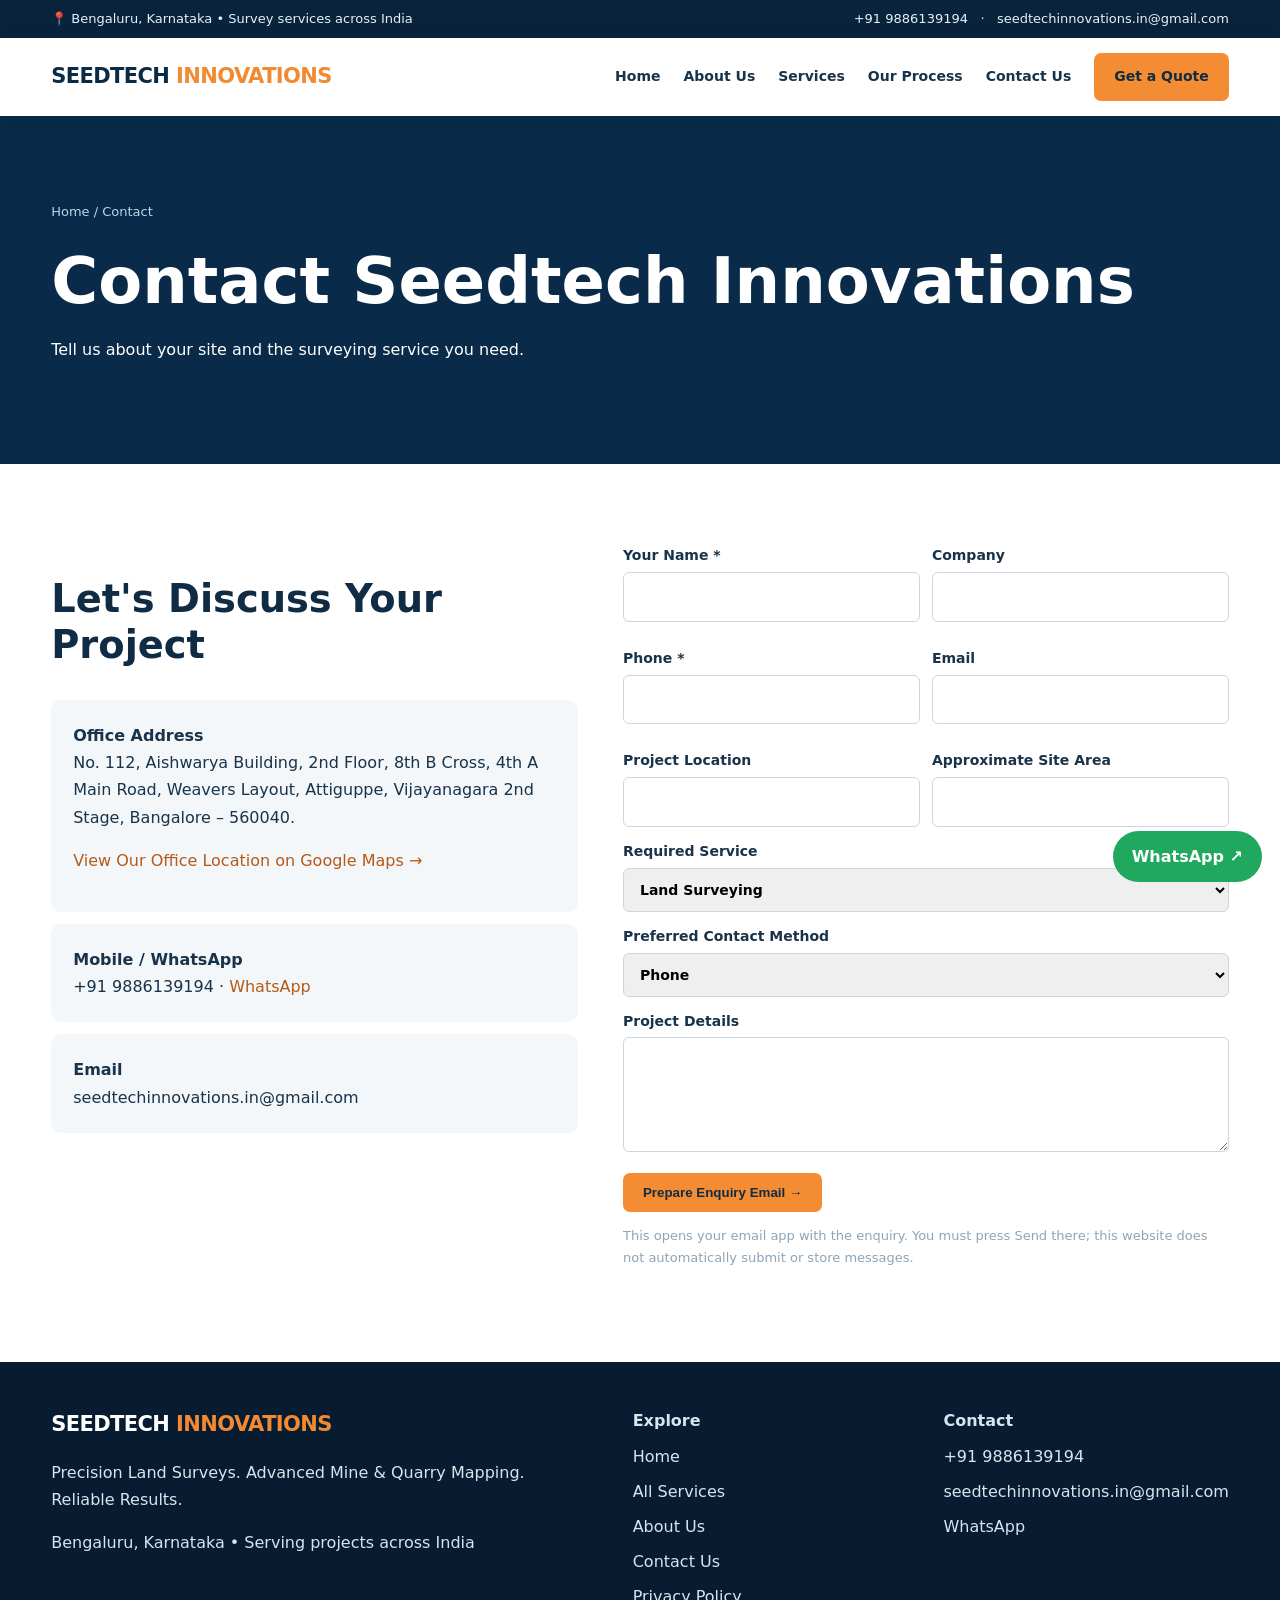
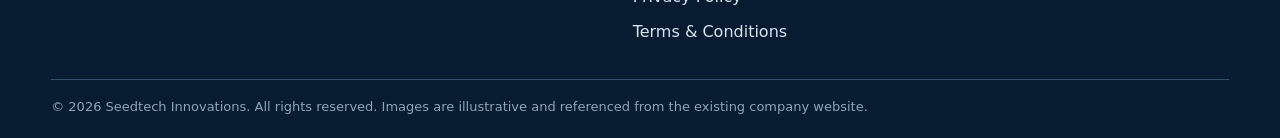
<file: contact.html>
<!doctype html><html lang="en"><head><meta charset="utf-8"><meta name="viewport" content="width=device-width,initial-scale=1"><meta name="description" content="Land, mining, quarry, solar and geospatial surveying in Bengaluru, Karnataka."><title>Contact Us | Seedtech Innovations</title><link rel="stylesheet" href="style.css"></head><body><div class="top"><div class="wrap"><span>📍 Bengaluru, Karnataka • Survey services across India</span><span><a href="tel:+919886139194">+91 9886139194</a> &nbsp; · &nbsp; <a href="mailto:seedtechinnovations.in@gmail.com">seedtechinnovations.in@gmail.com</a></span></div></div><header class="header"><div class="wrap nav"><a class="brand" href="index.html">SEEDTECH <em>INNOVATIONS</em></a><button class="menu" aria-label="Toggle navigation" aria-expanded="false" onclick="let n=document.querySelector('.links');n.classList.toggle('open');this.setAttribute('aria-expanded',n.classList.contains('open'))">☰</button><nav class="links"><a href="index.html">Home</a><a href="index.html#about">About Us</a><a href="services.html">Services</a><a href="index.html#process">Our Process</a><a href="contact.html">Contact Us</a><a class="btn" href="contact.html">Get a Quote</a></nav></div></header><main><section class="subhero"><div class="wrap"><div class="crumb">Home / Contact</div><h1>Contact Seedtech Innovations</h1><p>Tell us about your site and the surveying service you need.</p></div></section><section class="section"><div class="wrap contactgrid"><div><h2>Let's Discuss Your Project</h2><div class="info"><b>Office Address</b>No. 112, Aishwarya Building, 2nd Floor, 8th B Cross, 4th A Main Road, Weavers Layout, Attiguppe, Vijayanagara 2nd Stage, Bangalore – 560040.<p><a class="textlink" href="https://maps.app.goo.gl/HxQHvjTZDDTM2Hvz6?g_st=ac" target="_blank" rel="noopener">View Our Office Location on Google Maps →</a></p></div><div class="info"><b>Mobile / WhatsApp</b><a href="tel:+919886139194">+91 9886139194</a> · <a class="textlink" href="https://wa.me/919886139194">WhatsApp</a></div><div class="info"><b>Email</b><a href="mailto:seedtechinnovations.in@gmail.com">seedtechinnovations.in@gmail.com</a></div></div><form id="enquiry"><div class="formgrid"><label>Your Name *<input name="name" required></label><label>Company<input name="company"></label><label>Phone *<input name="phone" type="tel" required></label><label>Email<input name="email" type="email"></label><label>Project Location<input name="location"></label><label>Approximate Site Area<input name="area"></label></div><label>Required Service<select name="service"><option>Land Surveying</option><option>Mining Surveying</option><option>Quarry Surveying</option><option>Solar Surveying</option><option>Drone Surveying &amp; Aerial Mapping</option><option>DGPS / GNSS &amp; Total Station</option><option>Topographic, Contour &amp; Earthwork</option><option>Road, Construction &amp; Industrial</option><option>GIS, CAD &amp; 3D Mapping</option><option>Stockpile &amp; Volume Calculation</option><option>Other Services</option></select></label><label>Preferred Contact Method<select name="method"><option>Phone</option><option>WhatsApp</option><option>Email</option></select></label><label>Project Details<textarea name="details"></textarea></label><button class="btn" type="submit">Prepare Enquiry Email →</button><p class="small">This opens your email app with the enquiry. You must press Send there; this website does not automatically submit or store messages.</p></form></div></section><script>const p=new URLSearchParams(location.search);if(p.has('service')){const s=document.querySelector('[name=service]');for(const o of s.options)if(o.value===p.get('service'))s.value=o.value}document.querySelector('#enquiry').addEventListener('submit',e=>{e.preventDefault();const d=new FormData(e.target);const b=[...d.entries()].map(([k,v])=>k+': '+v).join('\n');location.href='mailto:seedtechinnovations.in@gmail.com?subject='+encodeURIComponent('Survey Enquiry - '+d.get('service'))+'&body='+encodeURIComponent(b)})</script></main><footer><div class="wrap columns"><div><div class="brand">SEEDTECH <em>INNOVATIONS</em></div><p>Precision Land Surveys. Advanced Mine & Quarry Mapping. Reliable Results.</p><p>Bengaluru, Karnataka • Serving projects across India</p></div><div><b>Explore</b><a href="index.html">Home</a><a href="services.html">All Services</a><a href="index.html#about">About Us</a><a href="contact.html">Contact Us</a><a href="privacy.html">Privacy Policy</a><a href="terms.html">Terms & Conditions</a></div><div><b>Contact</b><a href="tel:+919886139194">+91 9886139194</a><a href="mailto:seedtechinnovations.in@gmail.com">seedtechinnovations.in@gmail.com</a><a href="https://wa.me/919886139194" target="_blank" rel="noopener">WhatsApp</a></div></div><div class="wrap small" style="border-top:1px solid #34516b;margin-top:25px;padding-top:16px">© 2026 Seedtech Innovations. All rights reserved. Images are illustrative and referenced from the existing company website.</div></footer><a class="wa" href="https://wa.me/919886139194" target="_blank" rel="noopener">WhatsApp ↗</a></body></html>
</file>
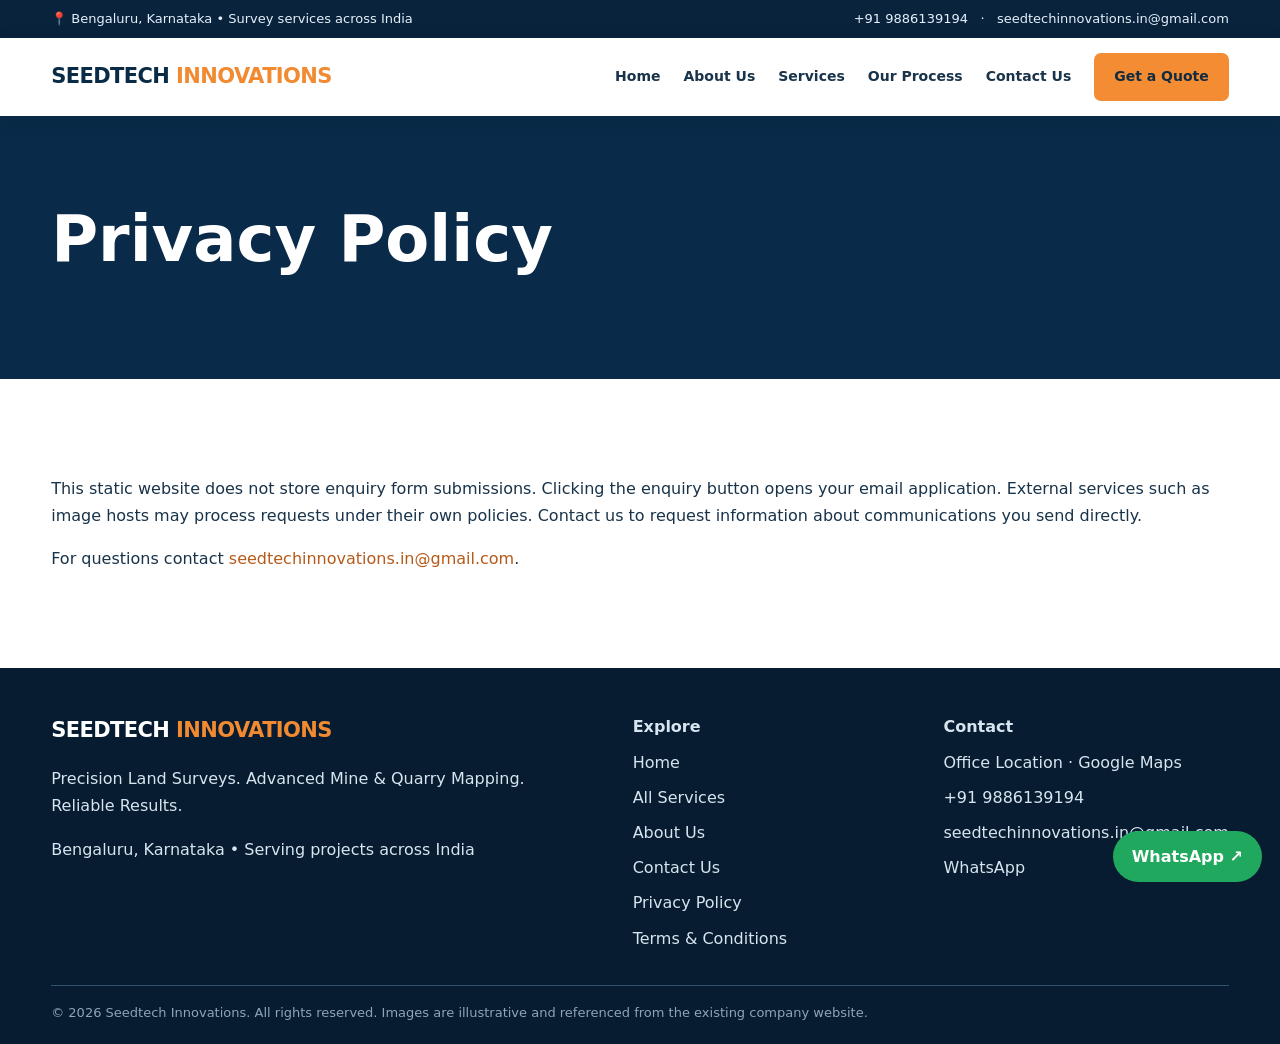
<file: privacy.html>
<!doctype html><html lang="en"><head><meta charset="utf-8"><meta name="viewport" content="width=device-width,initial-scale=1"><meta name="description" content="Land, mining, quarry, solar and geospatial surveying in Bengaluru, Karnataka."><title>Privacy Policy | Seedtech Innovations</title><link rel="stylesheet" href="style.css"></head><body><div class="top"><div class="wrap"><span>📍 Bengaluru, Karnataka • Survey services across India</span><span><a href="tel:+919886139194">+91 9886139194</a> &nbsp; · &nbsp; <a href="mailto:seedtechinnovations.in@gmail.com">seedtechinnovations.in@gmail.com</a></span></div></div><header class="header"><div class="wrap nav"><a class="brand" href="index.html">SEEDTECH <em>INNOVATIONS</em></a><button class="menu" aria-label="Toggle navigation" aria-expanded="false" onclick="let n=document.querySelector('.links');n.classList.toggle('open');this.setAttribute('aria-expanded',n.classList.contains('open'))">☰</button><nav class="links"><a href="index.html">Home</a><a href="index.html#about">About Us</a><a href="services.html">Services</a><a href="index.html#process">Our Process</a><a href="contact.html">Contact Us</a><a class="btn" href="contact.html">Get a Quote</a></nav></div></header><main><section class="subhero"><div class="wrap"><h1>Privacy Policy</h1></div></section><section class="section"><div class="wrap"><p>This static website does not store enquiry form submissions. Clicking the enquiry button opens your email application. External services such as image hosts may process requests under their own policies. Contact us to request information about communications you send directly.</p><p>For questions contact <a class="textlink" href="mailto:seedtechinnovations.in@gmail.com">seedtechinnovations.in@gmail.com</a>.</p></div></section></main><footer><div class="wrap columns"><div><div class="brand">SEEDTECH <em>INNOVATIONS</em></div><p>Precision Land Surveys. Advanced Mine & Quarry Mapping. Reliable Results.</p><p>Bengaluru, Karnataka • Serving projects across India</p></div><div><b>Explore</b><a href="index.html">Home</a><a href="services.html">All Services</a><a href="index.html#about">About Us</a><a href="contact.html">Contact Us</a><a href="privacy.html">Privacy Policy</a><a href="terms.html">Terms & Conditions</a></div><div><b>Contact</b><a href="https://maps.app.goo.gl/HxQHvjTZDDTM2Hvz6?g_st=ac" target="_blank" rel="noopener noreferrer">Office Location · Google Maps</a><a href="tel:+919886139194">+91 9886139194</a><a href="mailto:seedtechinnovations.in@gmail.com">seedtechinnovations.in@gmail.com</a><a href="https://wa.me/919886139194" target="_blank" rel="noopener">WhatsApp</a></div></div><div class="wrap small" style="border-top:1px solid #34516b;margin-top:25px;padding-top:16px">© 2026 Seedtech Innovations. All rights reserved. Images are illustrative and referenced from the existing company website.</div></footer><a class="wa" href="https://wa.me/919886139194" target="_blank" rel="noopener">WhatsApp ↗</a></body></html>
</file>
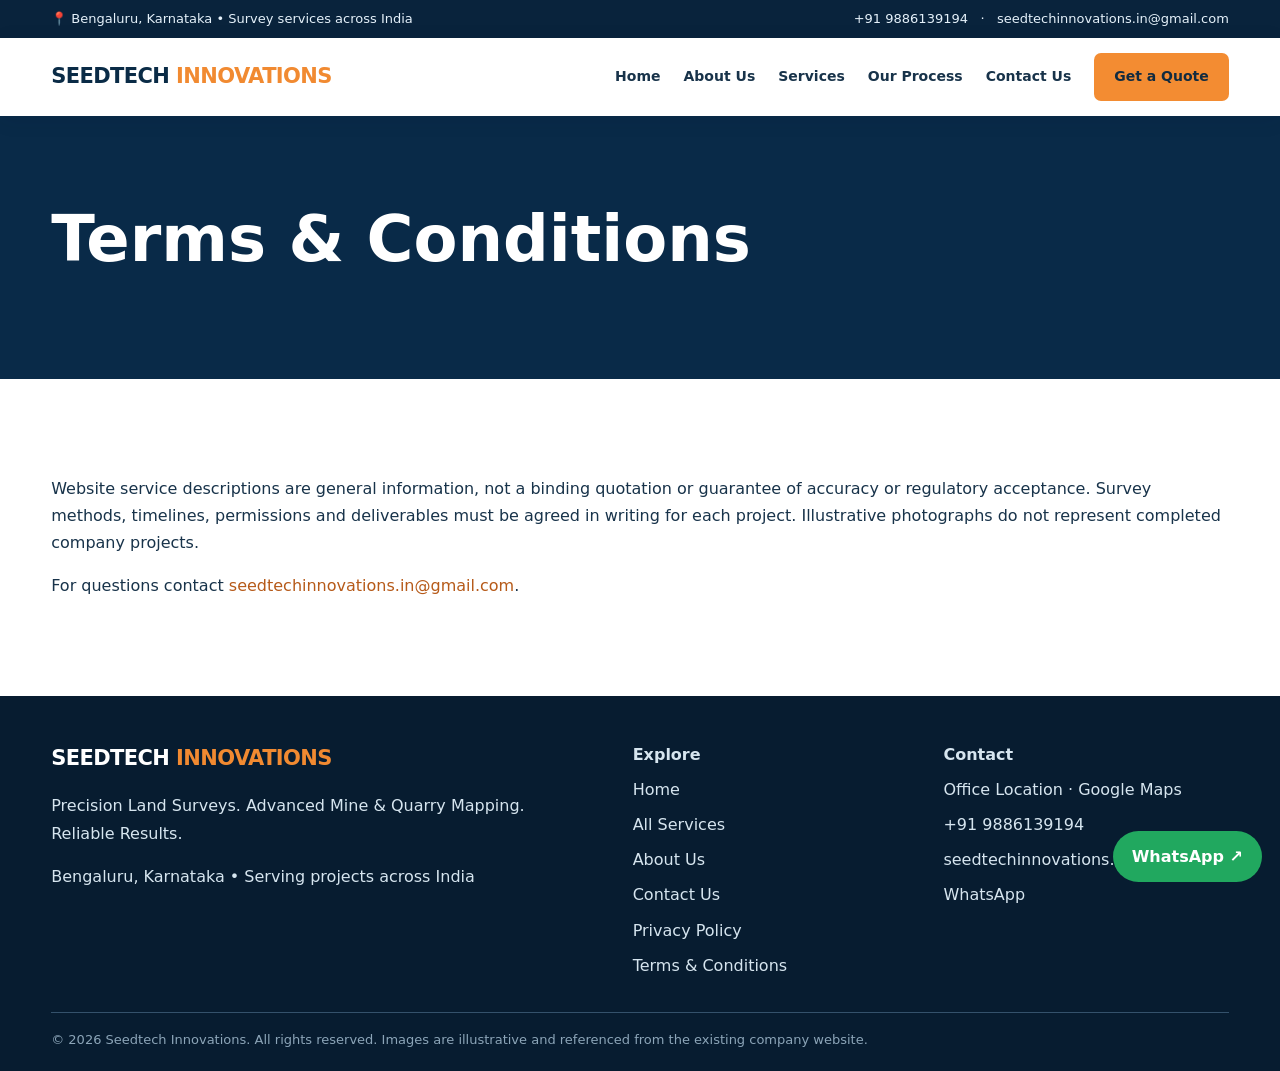
<file: terms.html>
<!doctype html><html lang="en"><head><meta charset="utf-8"><meta name="viewport" content="width=device-width,initial-scale=1"><meta name="description" content="Land, mining, quarry, solar and geospatial surveying in Bengaluru, Karnataka."><title>Terms &amp; Conditions | Seedtech Innovations</title><link rel="stylesheet" href="style.css"></head><body><div class="top"><div class="wrap"><span>📍 Bengaluru, Karnataka • Survey services across India</span><span><a href="tel:+919886139194">+91 9886139194</a> &nbsp; · &nbsp; <a href="mailto:seedtechinnovations.in@gmail.com">seedtechinnovations.in@gmail.com</a></span></div></div><header class="header"><div class="wrap nav"><a class="brand" href="index.html">SEEDTECH <em>INNOVATIONS</em></a><button class="menu" aria-label="Toggle navigation" aria-expanded="false" onclick="let n=document.querySelector('.links');n.classList.toggle('open');this.setAttribute('aria-expanded',n.classList.contains('open'))">☰</button><nav class="links"><a href="index.html">Home</a><a href="index.html#about">About Us</a><a href="services.html">Services</a><a href="index.html#process">Our Process</a><a href="contact.html">Contact Us</a><a class="btn" href="contact.html">Get a Quote</a></nav></div></header><main><section class="subhero"><div class="wrap"><h1>Terms & Conditions</h1></div></section><section class="section"><div class="wrap"><p>Website service descriptions are general information, not a binding quotation or guarantee of accuracy or regulatory acceptance. Survey methods, timelines, permissions and deliverables must be agreed in writing for each project. Illustrative photographs do not represent completed company projects.</p><p>For questions contact <a class="textlink" href="mailto:seedtechinnovations.in@gmail.com">seedtechinnovations.in@gmail.com</a>.</p></div></section></main><footer><div class="wrap columns"><div><div class="brand">SEEDTECH <em>INNOVATIONS</em></div><p>Precision Land Surveys. Advanced Mine & Quarry Mapping. Reliable Results.</p><p>Bengaluru, Karnataka • Serving projects across India</p></div><div><b>Explore</b><a href="index.html">Home</a><a href="services.html">All Services</a><a href="index.html#about">About Us</a><a href="contact.html">Contact Us</a><a href="privacy.html">Privacy Policy</a><a href="terms.html">Terms & Conditions</a></div><div><b>Contact</b><a href="https://maps.app.goo.gl/HxQHvjTZDDTM2Hvz6?g_st=ac" target="_blank" rel="noopener noreferrer">Office Location · Google Maps</a><a href="tel:+919886139194">+91 9886139194</a><a href="mailto:seedtechinnovations.in@gmail.com">seedtechinnovations.in@gmail.com</a><a href="https://wa.me/919886139194" target="_blank" rel="noopener">WhatsApp</a></div></div><div class="wrap small" style="border-top:1px solid #34516b;margin-top:25px;padding-top:16px">© 2026 Seedtech Innovations. All rights reserved. Images are illustrative and referenced from the existing company website.</div></footer><a class="wa" href="https://wa.me/919886139194" target="_blank" rel="noopener">WhatsApp ↗</a></body></html>
</file>
<file: style.css>
*{box-sizing:border-box}html{scroll-behavior:smooth}body{margin:0;font:16px/1.7 system-ui,-apple-system,Segoe UI,sans-serif;color:#18334a;background:white}a{color:inherit;text-decoration:none}img{display:block;width:100%;object-fit:cover}h1,h2,h3{line-height:1.2;color:#102c45}h1{font-size:clamp(2.4rem,5vw,4.6rem)}h2{font-size:clamp(1.9rem,3vw,3rem)}.wrap{width:min(1180px,92%);margin:auto}.top{background:#09233c;color:#e5f1fa;font-size:13px;padding:8px 0}.top .wrap,.nav,.links,.actions,.features{display:flex;align-items:center;justify-content:space-between;gap:20px;flex-wrap:wrap}.nav{min-height:78px}.brand{font-size:21px;font-weight:900;letter-spacing:-.6px;color:#0a2b46}.brand em{color:#f18a31;font-style:normal}.links{gap:23px;font-weight:700;font-size:14px}.links a:hover,.textlink{color:#b65a19}.header{position:sticky;top:0;z-index:20;background:white;box-shadow:0 4px 20px #001b3514}.btn{background:#f38c32;color:#112b40;border-radius:7px;padding:12px 20px;display:inline-block;font-weight:800;border:0;cursor:pointer}.btn.outline{background:transparent;border:1px solid #fff;color:white}.hero{background:linear-gradient(90deg,#061c33ef,#061c33ac 60%,#061c333d),var(--hero) center/cover;min-height:590px;display:flex;align-items:center;color:white}.hero h1,.hero p{color:white;max-width:800px}.hero p{font-size:19px}.eyebrow{font-size:12px;letter-spacing:2px;font-weight:900;text-transform:uppercase;color:#ef8730}.actions{justify-content:flex-start;margin-top:25px}.section{padding:80px 0}.muted{color:#637789}.center{text-align:center}.center .muted{max-width:760px;margin:0 auto 32px}.cards{display:grid;grid-template-columns:repeat(4,1fr);gap:22px}.card{background:white;border:1px solid #e0e8ef;border-radius:13px;overflow:hidden;box-shadow:0 10px 25px #0b2b4510}.card img{height:185px}.pad{padding:23px}.card h3{margin:8px 0}.card p{color:#5b7082;font-size:14px}.light{background:#f3f7fa}.dark{background:#0a2945;color:white}.dark h2,.dark h3{color:white}.dark p{color:#c6d8e5}.split{display:grid;grid-template-columns:1fr 1fr;gap:55px;align-items:center}.split img{height:400px;border-radius:14px}.checks{display:grid;grid-template-columns:repeat(2,1fr);gap:12px;padding:0;list-style:none}.checks li:before{content:'✓';color:#e17d26;font-weight:900;margin-right:9px}.steps{display:grid;grid-template-columns:repeat(5,1fr);gap:14px}.step{padding:22px;border:1px solid #dce5ed;border-radius:10px}.step b{font-size:28px;color:#d87325}.detailgrid{display:grid;grid-template-columns:repeat(2,1fr);gap:14px}.detailgrid div{padding:15px 18px;background:#f3f7fa;border-radius:8px}.detailgrid div:before{content:'✓ ';color:#d8782a;font-weight:900}.contactgrid{display:grid;grid-template-columns:1fr 1.15fr;gap:45px}.info{padding:22px;background:#f3f7fa;border-radius:10px;margin:12px 0}.info b{display:block}.formgrid{display:grid;grid-template-columns:1fr 1fr;gap:12px}label{display:block;font-size:14px;font-weight:700;margin-bottom:13px}input,select,textarea{width:100%;padding:12px;border:1px solid #cad7e2;border-radius:6px;font:inherit;margin-top:4px}textarea{min-height:115px}footer{background:#071c30;color:#d6e5ef;padding:45px 0 20px}footer .columns{display:grid;grid-template-columns:2fr 1fr 1fr;gap:40px}footer a{display:block;margin:8px 0}footer .brand{color:white}.small{font-size:13px;color:#8ca5b8}.wa{position:fixed;bottom:18px;right:18px;background:#21a85f;color:white;padding:12px 19px;border-radius:40px;font-weight:800;z-index:15}.menu{display:none}.subhero{background:#092a48;color:white;padding:85px 0}.subhero h1{color:white;margin:0 0 16px}.subhero p{max-width:780px}.banner{height:340px;object-fit:cover;border-radius:12px}.crumb{font-size:13px;color:#bdd5e8;margin-bottom:20px}@media(max-width:1000px){.cards{grid-template-columns:repeat(2,1fr)}.steps{grid-template-columns:repeat(3,1fr)}.links{display:none;position:absolute;top:78px;left:0;right:0;background:white;padding:22px;box-shadow:0 12px 22px #0012}.links.open{display:flex;flex-direction:column;align-items:flex-start}.menu{display:block;border:0;background:none;font-size:28px;cursor:pointer}}@media(max-width:650px){.top{display:none}.cards,.steps,.split,.contactgrid,.detailgrid,footer .columns,.checks,.formgrid{grid-template-columns:1fr}.hero{min-height:560px}.section{padding:58px 0}.split img{height:260px}.links{top:78px}}
</file>
